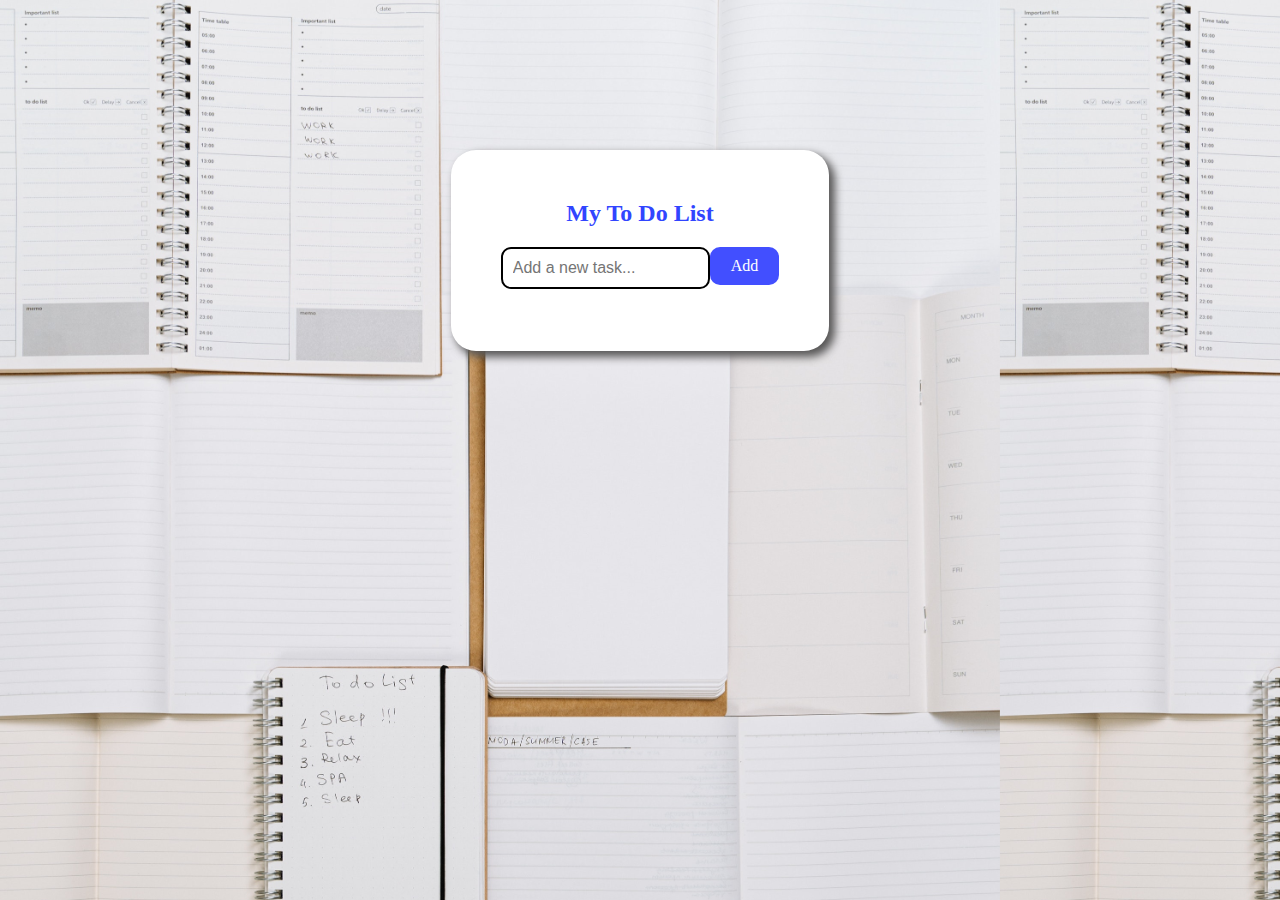
<file: index.html>
<!DOCTYPE html>
<html lang="en">

<head>
    <meta charset="UTF-8">
    <meta http-equiv="X-UA-Compatible" content="IE=edge">
    <meta name="viewport" content="width=device-width, initial-scale=1.0">
    <title>Document</title>
    <link rel="stylesheet" href="style.css">
</head>

<body>
    <div class="con">
        <div id="myDIV" class="header">
            <h2>My To Do List</h2>
            <input type="text" id="myInput" placeholder="Add a new task...">
            <span onclick="newElement()" class="addBtn">Add</span>
            <br><br><br>
            <ul id="myUL">
        
            </ul>
        </div>
    </div>
    
    
    <script src="script.js"></script>
</body>

</html>
</file>
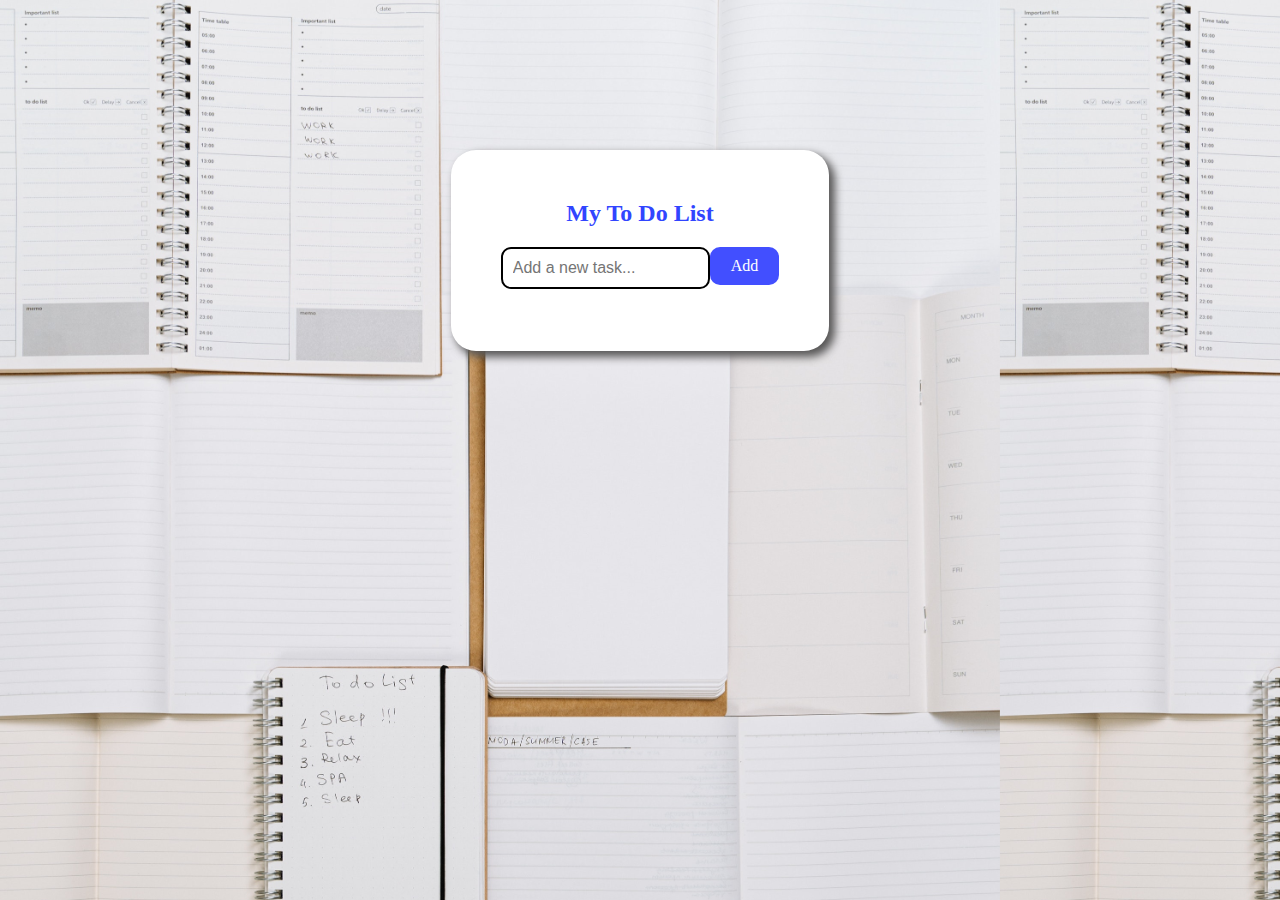
<file: ToDo2.html>
<!DOCTYPE html>
<html lang="en">

<head>
    <meta charset="UTF-8">
    <meta http-equiv="X-UA-Compatible" content="IE=edge">
    <meta name="viewport" content="width=device-width, initial-scale=1.0">
    <title>Document</title>
    <link rel="stylesheet" href="style.css">
</head>

<body>
    <div class="con">
        <div id="myDIV" class="header">
            <h2>My To Do List</h2>
            <input type="text" id="myInput" placeholder="Add a new task...">
            <span onclick="newElement()" class="addBtn">Add</span>
            <br><br><br>
            <ul id="myUL">
        
            </ul>
        </div>
    </div>
    
    
    <script src="script.js"></script>
</body>

</html>
</file>
<file: style.css>
* {
    box-sizing: border-box;
    padding: 0;
    margin: 0;

}

body{
background-image: url("pexels-cottonbro-studio-5191390.jpg");
   background-size: 100% ;
  background-attachment: fixed;
  background-size:auto 1500px;

}

.con {
    margin-top: 150px;
    display: flex;
    justify-content: center;
    align-items: center;
    
    
   
}

/* Remove margins and padding from the list */
ul {
    margin: 0;
    padding: 0;
    list-style: none;
    font-family: 'Gill Sans', 'Gill Sans MT', Calibri, 'Trebuchet MS', sans-serif;
}

/* Style the list items */
ul li {
    cursor: pointer;
    position: relative;
    padding: 12px 8px 12px 40px;
    background: #7167ff;
    font-size: 18px;
    transition: 0.2s;
    color: white;
    font-size: large;
    font-weight: bolder;
    border-radius: 10px;
    margin-bottom: 4px;
}

/* Set all odd list items to a different color (zebra-stripes) */
ul li:nth-child(odd) {
    background: #2316e0;
}

/* Darker background-color on hover */
ul li:hover {
    background: rgb(91, 80, 248);
}

/* When clicked on, add a background color and strike out text */
ul li.checked {
    background: #888;
    color: #fff;
    text-decoration: line-through;
}

/* Add a "checked" mark when clicked on */
ul li.checked::before {
    content: '';
    position: absolute;
    border-color: #fff;
    border-style: solid;
    border-width: 0 2px 2px 0;
    top: 10px;
    left: 16px;
    transform: rotate(45deg);
    height: 15px;
    width: 7px;
}
h2{
padding-bottom: 20px;
}
/* Style the close button */
.close {
    position: absolute;
    right: 0;
    top: 0;
    padding-left: 8px;
    padding-right: 9px;
    margin: 12px 16px;
    border-radius: 5px;
}

.close:hover {
    background-color: #f44336;
    color: white;
}

/* Style the header */
.header {
    /* background-color: #f44336; */
    padding: 30px 40px;
    color: rgb(49, 69, 255);
    text-align: center;
    border-radius: 25px;
    background-color: white;
    box-shadow: 5px 5px 8px 1px #585757;
    padding: 50px;
}

/* Clear floats after the header */
.header:after {
    content: "";
    display: table;
    clear: both;
}

/* Style the input */
input {
    margin: 0;
    border: none;
    border-radius: 0;
    width: 75%;
    padding: 10px;
    float: left;
    font-size: 16px;
    border-radius: 10px;
    border: 2px solid black;
    
}

/* Style the "Add" button */
.addBtn {
    padding: 10px;
    width: 25%;
    background: #424fff;
    color: rgb(255, 255, 255);
    float: left;
    
    text-align: center;
    font-size: 16px;
    cursor: pointer;
    transition: 0.3s;
    border-radius: 10px;
    /* margin-left: ; */
}

.addBtn:hover {
    background-color: rgb(67, 46, 248);
    /* opacity: 0.9; */
}
</file>
